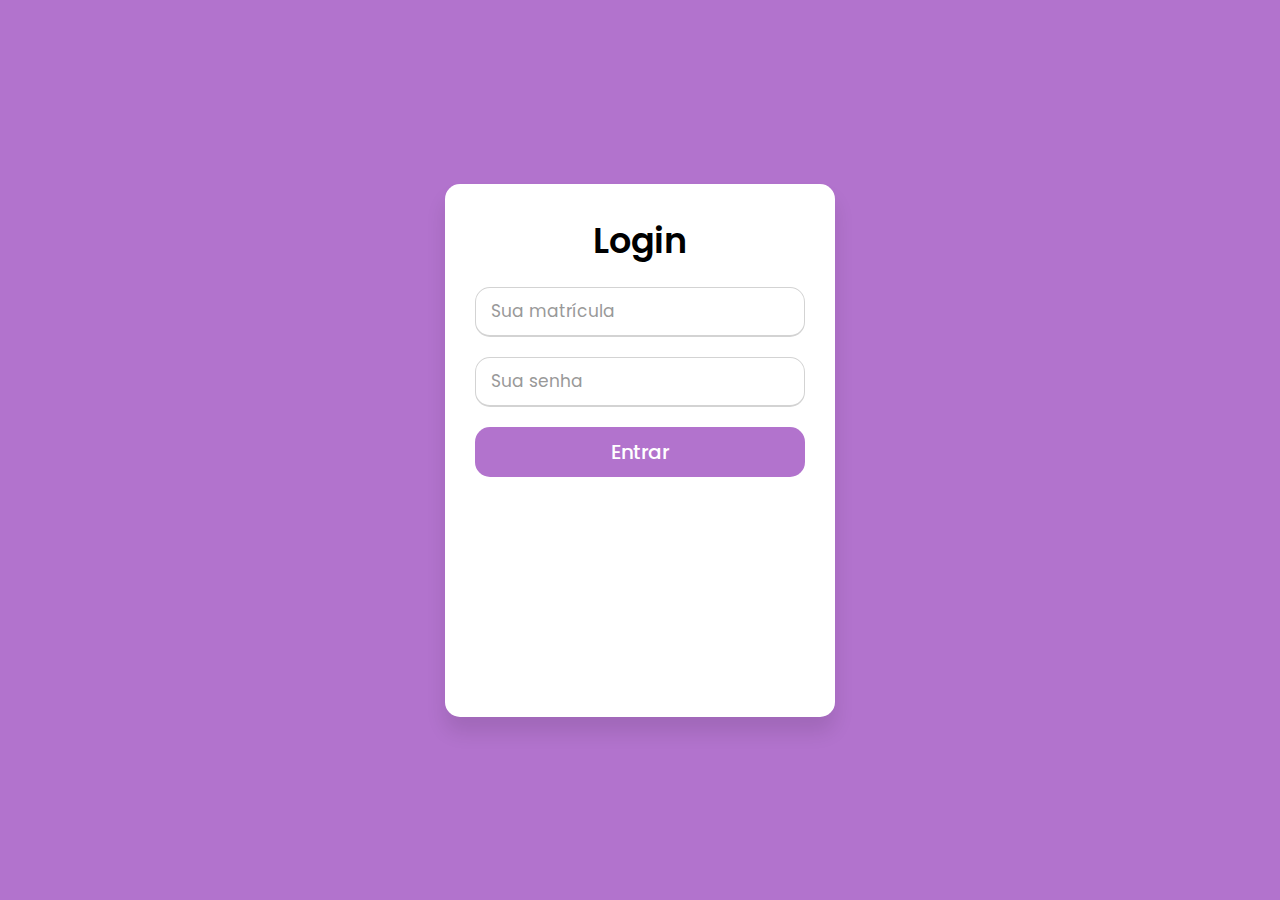
<file: login.html>
<!DOCTYPE html>
<html lang="en">

<head>
	<meta charset="UTF-8">
	<meta name="viewport" content="width=device-width, initial-scale=1.0">
	<link rel="stylesheet" href="./css/loginStyle.css">
	<link rel="script" href="scripts/login.js">
	<title>Login</title>
</head>

<body>
	<div class="wrapper">
		<div class="title-text">
			<div class="title login">Login</div>
		</div>
		<div class="form-container">
			<div class="form-inner">
				<form action="#" class="login">
					<div class="field">
						<input type="text" placeholder="Sua matrícula" required>
					</div>
					<div class="field">
						<input type="password" placeholder="Sua senha" required>
					</div>


					<!-- <div class="field">
						<input type="text" placeholder="Email Address" required>
					</div>
					<div class="field">
						<input type="text" placeholder="Confirm password" required>
					</div>
					<div class="field">
						<input type="text" placeholder="Email Address" required>
					</div> -->

					
					<div class="field btn">
						<div class="btn-layer"></div>
						<input type="submit" value="Entrar">
					</div>
				</form>
				<form action="#" class="signup">
					<div class="field">
						<input type="text" placeholder="Email Address" required>
					</div>
					<div class="field">
						<input type="password" placeholder="Password" required>
					</div>
					<div class="field">
						<input type="password" placeholder="Confirm password" required>
					</div>
					<div class="field">
						<input type="text" placeholder="Name" required>
					</div>
					<div class="field">
						<input type="text" placeholder="Student ID Number" required>
					</div>
					<div class="field">
						<input type="text" placeholder="Other Field" required>
					</div>
				</form>
				
			</div>
		</div>
	</div>


</body>

</html>
</file>
<file: css/loginStyle.css>
@import url('https://fonts.googleapis.com/css?family=Poppins:400,500,600,700&display=swap');
*{
  margin: 0;
  padding: 0;
  box-sizing: border-box;
  font-family: 'Poppins', sans-serif;
}
html,body{
  display: grid;
  height: 100%;
  width: 100%;
  place-items: center;
  background: -webkit-linear-gradient(left, #B273CD,#B273CD,#B273CD
, #B273CD);
}
::selection{
  background: #B273CD;
  color: #fff;
}
.wrapper{
  overflow: hidden;
  max-width: 390px;
  background: #fff;
  padding: 30px;
  border-radius: 15px;
  box-shadow: 0px 15px 20px rgba(0,0,0,0.1);
}
.wrapper .title-text{
  display: flex;
  width: 200%;
}
.wrapper .title{
  width: 50%;
  font-size: 35px;
  font-weight: 600;
  text-align: center;
  transition: all 0.6s cubic-bezier(0.68,-0.55,0.265,1.55);
}
.wrapper .slide-controls{
  position: relative;
  display: flex;
  height: 50px;
  width: 100%;
  overflow: hidden;
  margin: 30px 0 10px 0;
  justify-content: space-between;
  border: 1px solid lightgrey;
  border-radius: 15px;
}
.slide-controls .slide{
  height: 100%;
  width: 100%;
  color: #fff;
  font-size: 18px;
  font-weight: 500;
  text-align: center;
  line-height: 48px;
  cursor: pointer;
  z-index: 1;
  transition: all 0.6s ease;
}
.slide-controls label.signup{
  color: #000;
}
.slide-controls .slider-tab{
  position: absolute;
  height: 100%;
  width: 50%;
  left: 0;
  z-index: 0;
  border-radius: 15px;
  background: -webkit-linear-gradient(left,#B273CD,#B273CD,#B273CD
, #B273CD);
  transition: all 0.6s cubic-bezier(0.68,-0.55,0.265,1.55);
}
input[type="radio"]{
  display: none;
}
#signup:checked ~ .slider-tab{
  left: 50%;
}
#signup:checked ~ label.signup{
  color: #fff;
  cursor: default;
  user-select: none;
}
#signup:checked ~ label.login{
  color: #000;
}
#login:checked ~ label.signup{
  color: #000;
}
#login:checked ~ label.login{
  cursor: default;
  user-select: none;
}
.wrapper .form-container{
  width: 100%;
  overflow: hidden;
}
.form-container .form-inner{
  display: flex;
  width: 200%;
}
.form-container .form-inner form{
  width: 50%;
  transition: all 0.6s cubic-bezier(0.68,-0.55,0.265,1.55);
}
.form-inner form .field{
  height: 50px;
  width: 100%;
  margin-top: 20px;
}
.form-inner form .field input{
  height: 100%;
  width: 100%;
  outline: none;
  padding-left: 15px;
  border-radius: 15px;
  border: 1px solid lightgrey;
  border-bottom-width: 2px;
  font-size: 17px;
  transition: all 0.3s ease;
}
.form-inner form .field input:focus{
  border-color: #B273CD;
}
.form-inner form .field input::placeholder{
  color: #999;
  transition: all 0.3s ease;
}
form .field input:focus::placeholder{
  color: #B273CD;
}
.form-inner form .pass-link{
  margin-top: 5px;
}
.form-inner form .signup-link{
  text-align: center;
  margin-top: 30px;
}
.form-inner form .pass-link a,
.form-inner form .signup-link a{
  color: #B273CD;
  text-decoration: none;
}
.form-inner form .pass-link a:hover,
.form-inner form .signup-link a:hover{
  text-decoration: underline;
}
form .btn{
  height: 50px;
  width: 100%;
  border-radius: 15px;
  position: relative;
  overflow: hidden;
}
form .btn .btn-layer{
  height: 100%;
  width: 300%;
  position: absolute;
  left: -100%;
  background: -webkit-linear-gradient(right,#B273CD,#B273CD,#B273CD
, #B273CD);
  border-radius: 15px;
  transition: all 0.4s ease;;
}
form .btn:hover .btn-layer{
  left: 0;
}
form .btn input[type="submit"]{
  height: 100%;
  width: 100%;
  z-index: 1;
  position: relative;
  background: none;
  border: none;
  color: #fff;
  padding-left: 0;
  border-radius: 15px;
  font-size: 20px;
  font-weight: 500;
  cursor: pointer;
}
</file>
